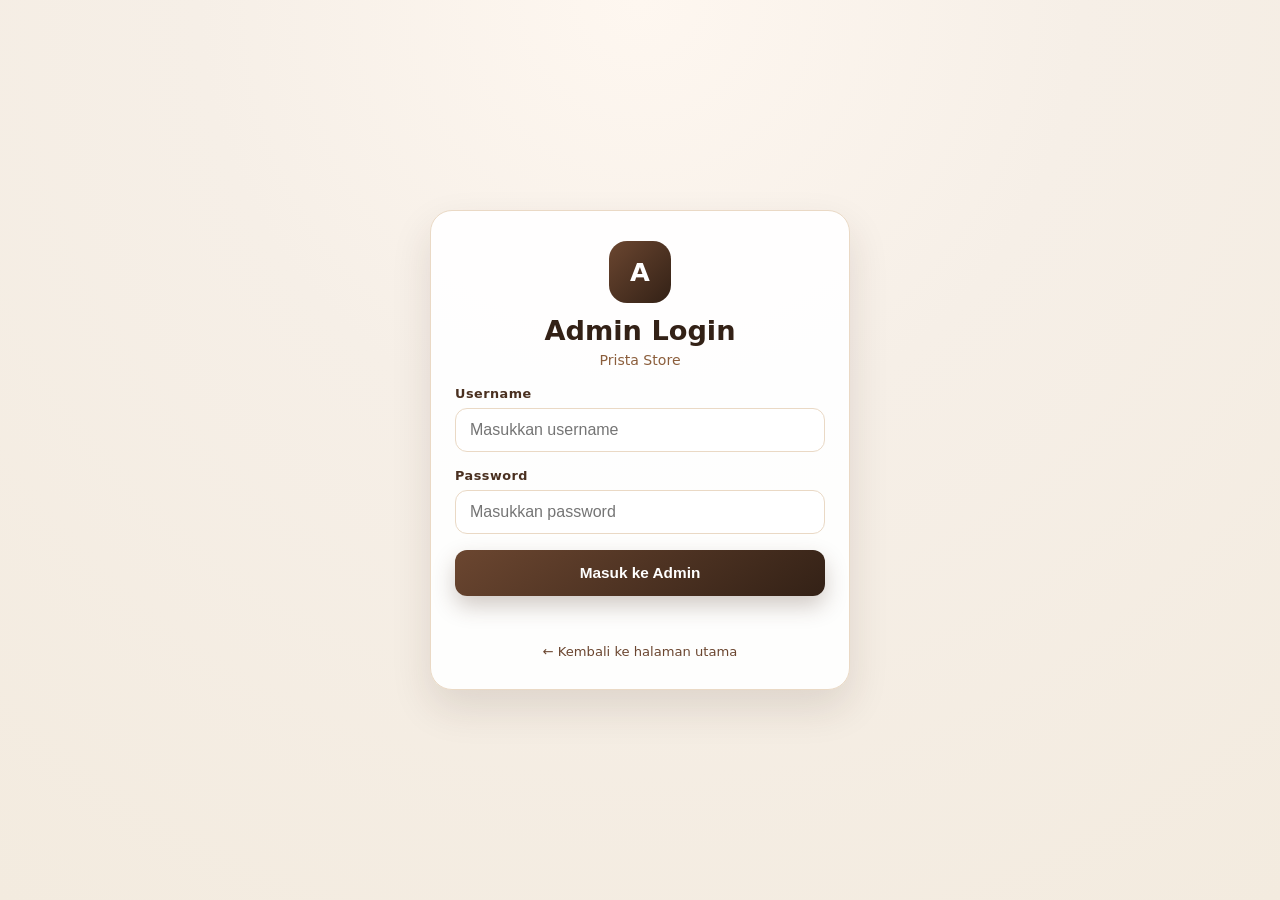
<file: admin.html>
<!DOCTYPE html>
<html lang="id">
<head>
  <meta charset="UTF-8" />
  <meta name="viewport" content="width=device-width, initial-scale=1.0" />
  <title>Admin Prista Store</title>
  <style>
    :root {
      --brown-900:#241610;
      --brown-800:#332116;
      --brown-700:#4A3020;
      --brown-600:#6B4630;
      --brown-500:#8B5E3C;
      --brown-300:#D3B08C;
      --brown-200:#EAD9C5;
      --brown-100:#F6EDE3;
      --cream:#FDF9F4;
      --accent:#C0803C;
      --green:#4E7A4E;
      --red:#A33A2E;
      --shadow: 0 12px 30px rgba(56,35,22,.12);
    }

    * { box-sizing: border-box; }
    body {
      margin: 0;
      font-family: 'Segoe UI', system-ui, sans-serif;
      background: linear-gradient(180deg, #f8f1ea, #fdfaf6);
      color: var(--brown-900);
    }

    .container {
      max-width: 1200px;
      margin: 0 auto;
      padding: 24px 18px 40px;
    }

    .topbar {
      display: flex;
      justify-content: space-between;
      align-items: center;
      gap: 16px;
      margin-bottom: 22px;
      flex-wrap: wrap;
    }

    .title h1 {
      margin: 0;
      font-size: clamp(1.5rem, 2vw, 2.2rem);
      color: var(--brown-800);
    }

    .title p {
      margin: 6px 0 0;
      color: var(--brown-500);
      font-size: .92rem;
    }

    .actions {
      display: flex;
      gap: 10px;
      flex-wrap: wrap;
    }

    button {
      border: none;
      font: inherit;
      cursor: pointer;
      border-radius: 12px;
      padding: 11px 16px;
      font-weight: 700;
      transition: .2s ease;
    }

    .btn-primary {
      background: linear-gradient(145deg, var(--brown-600), var(--brown-800));
      color: #fff;
      box-shadow: 0 10px 26px rgba(74,48,32,.22);
    }

    .btn-secondary {
      background: #fff;
      color: var(--brown-700);
      border: 1.5px solid var(--brown-200);
    }

    .btn-danger {
      background: #fff1ef;
      border: 1px solid #f5d6d2;
      color: var(--red);
    }

    button:hover { transform: translateY(-1px); }

    .summary {
      display: grid;
      grid-template-columns: repeat(4, minmax(160px, 1fr));
      gap: 16px;
      margin-bottom: 20px;
    }

    .card {
      background: #fff;
      border: 1px solid var(--brown-200);
      border-radius: 18px;
      padding: 18px 16px;
      box-shadow: var(--shadow);
    }

    .card small {
      display: block;
      color: var(--brown-500);
      font-size: .72rem;
      text-transform: uppercase;
      letter-spacing: .8px;
      margin-bottom: 8px;
    }

    .card strong {
      font-size: clamp(1.25rem, 2vw, 1.8rem);
      color: var(--brown-800);
    }

    .panel {
      background: #fff;
      border: 1px solid var(--brown-200);
      border-radius: 18px;
      box-shadow: var(--shadow);
      overflow: hidden;
    }

    .panel-head {
      display: flex;
      justify-content: space-between;
      align-items: center;
      gap: 12px;
      padding: 18px 20px;
      border-bottom: 1px solid var(--brown-200);
      flex-wrap: wrap;
    }

    .panel-head h2 {
      margin: 0;
      font-size: 1.1rem;
      color: var(--brown-800);
    }

    .table-wrap {
      overflow-x: auto;
    }

    table {
      width: 100%;
      border-collapse: collapse;
      min-width: 920px;
    }

    th, td {
      padding: 14px 16px;
      border-bottom: 1px solid var(--brown-200);
      text-align: left;
      vertical-align: top;
      font-size: .86rem;
      color: var(--brown-700);
    }

    th {
      background: #f8f0e8;
      color: var(--brown-800);
      font-size: .74rem;
      text-transform: uppercase;
      letter-spacing: .75px;
    }

    tr:last-child td { border-bottom: none; }

    .status {
      display: inline-flex;
      padding: 6px 10px;
      border-radius: 999px;
      font-size: .7rem;
      font-weight: 800;
      letter-spacing: .5px;
      text-transform: uppercase;
    }

    .paid { background:#eaf2ea; color:var(--green); }
    .pending { background:#fbf0e0; color:var(--accent); }
    .cancel { background:#fbeae8; color:var(--red); }

    .empty {
      padding: 40px 20px;
      text-align: center;
      color: var(--brown-500);
      font-size: .95rem;
    }

    @media (max-width: 700px) {
      .summary { grid-template-columns: repeat(2, minmax(140px, 1fr)); }
      .topbar { align-items: flex-start; }
    }

    @media (max-width: 480px) {
      .container { padding-left: 12px; padding-right: 12px; }
      .summary { grid-template-columns: 1fr; }
      .actions { width: 100%; }
      .actions button { flex: 1; }
      .panel-head { padding: 16px; }
    }
  </style>
</head>
<body>
  <div class="container">
    <div class="topbar">
      <div class="title">
        <h1>Admin Prista Store</h1>
        <p>Data pembeli & riwayat pesanan</p>
      </div>
      <div class="actions">
        <button class="btn-secondary" onclick="location.href='index.html'">← Kembali ke Web</button>
        <button class="btn-primary" id="refreshBtn">Refresh Data</button>
        <button class="btn-secondary" id="exportBtn">Export CSV</button>
        <button class="btn-danger" id="clearBtn">Hapus Riwayat</button>
        <button class="btn-secondary" id="logoutBtn">Logout</button>
      </div>
    </div>

    <div class="summary" id="summaryCards"></div>

    <div class="panel">
      <div class="panel-head">
        <h2>Daftar Pembeli</h2>
      </div>
      <div class="table-wrap">
        <table>
          <thead>
            <tr>
              <th>No. Pesanan</th>
              <th>Nama</th>
              <th>WhatsApp</th>
              <th>Jenis</th>
              <th>Pembayaran</th>
              <th>Status</th>
              <th>Total</th>
              <th>Waktu</th>
              <th>Item</th>
            </tr>
          </thead>
          <tbody id="ordersTable"></tbody>
        </table>
      </div>
    </div>
  </div>

  <script>
    const LS_KEY = 'kopiNusantara.orders.v1';

    const isLoggedIn = localStorage.getItem('pristaAdminLoggedIn') === 'true';
    if (!isLoggedIn) {
      window.location.href = 'login.html';
    }

    function logoutAdmin() {
      localStorage.removeItem('pristaAdminLoggedIn');
      localStorage.removeItem('pristaAdminName');
      window.location.href = 'login.html';
    }

    function rupiah(value) {
      return 'Rp ' + Number(value || 0).toLocaleString('id-ID');
    }

    function loadOrders() {
      try {
        const raw = localStorage.getItem(LS_KEY);
        return raw ? JSON.parse(raw) : [];
      } catch (e) {
        return [];
      }
    }

    function saveOrders(orders) {
      localStorage.setItem(LS_KEY, JSON.stringify(orders));
    }

    function statusClass(status) {
      if (status === 'Dibayar' || status === 'Lunas') return 'paid';
      if (status === 'Kedaluwarsa' || status === 'Dibatalkan') return 'cancel';
      return 'pending';
    }

    function renderSummary(orders) {
      const totalRevenue = orders
        .filter(o => o.status !== 'Kedaluwarsa' && o.status !== 'Dibatalkan')
        .reduce((sum, o) => sum + Number(o.total || 0), 0);

      const totalQris = orders
        .filter(o => o.payment === 'QRIS' && (o.status === 'Dibayar' || o.status === 'Lunas'))
        .reduce((sum, o) => sum + Number(o.total || 0), 0);

      const totalCash = orders
        .filter(o => o.payment === 'Tunai' && (o.status === 'Belum Dibayar' || o.status === 'Lunas' || o.status === 'Dibayar'))
        .reduce((sum, o) => sum + Number(o.total || 0), 0);

      const cards = `
        <div class="card">
          <small>Total Revenue</small>
          <strong>${rupiah(totalRevenue)}</strong>
        </div>
        <div class="card">
          <small>QRIS</small>
          <strong>${rupiah(totalQris)}</strong>
        </div>
        <div class="card">
          <small>Tunai</small>
          <strong>${rupiah(totalCash)}</strong>
        </div>
        <div class="card">
          <small>Jumlah Order</small>
          <strong>${orders.length}</strong>
        </div>
      `;

      document.getElementById('summaryCards').innerHTML = cards;
    }

    function renderTable() {
      const orders = loadOrders();
      renderSummary(orders);
      const tbody = document.getElementById('ordersTable');

      if (!orders.length) {
        tbody.innerHTML = `
          <tr>
            <td colspan="9" class="empty">Belum ada data pembeli. Pesanan akan muncul di sini.</td>
          </tr>
        `;
        return;
      }

      tbody.innerHTML = orders.map(order => {
        const items = order.items?.map(item => `${item.qty}x ${item.name}`).join(', ') || '-';
        const date = new Date(order.date || Date.now()).toLocaleString('id-ID', {
          day: '2-digit',
          month: 'short',
          year: 'numeric',
          hour: '2-digit',
          minute: '2-digit'
        });

        return `
          <tr>
            <td><strong>${order.id}</strong></td>
            <td>${order.customer?.name || '-'}</td>
            <td>${order.customer?.phone || '-'}</td>
            <td>${order.customer?.type || '-'}</td>
            <td>${order.payment || '-'}</td>
            <td><span class="status ${statusClass(order.status)}">${order.status || 'Pending'}</span></td>
            <td>${rupiah(order.total)}</td>
            <td>${date}</td>
            <td>${items}</td>
          </tr>
        `;
      }).join('');
    }

    function exportCsv() {
      const orders = loadOrders();
      if (!orders.length) {
        alert('Belum ada data untuk diexport.');
        return;
      }

      const header = ['No. Pesanan', 'Nama', 'WhatsApp', 'Tipe', 'Pembayaran', 'Status', 'Total', 'Waktu'];
      const rows = orders.map(order => [
        order.id,
        order.customer?.name || '',
        order.customer?.phone || '',
        order.customer?.type || '',
        order.payment || '',
        order.status || '',
        order.total || 0,
        new Date(order.date || Date.now()).toLocaleString('id-ID')
      ]);

      const csvContent = [header, ...rows]
        .map(row => row.map(value => '"' + String(value).replace(/"/g, '""') + '"').join(',')).join('\n');

      const blob = new Blob([csvContent], { type: 'text/csv;charset=utf-8;' });
      const url = URL.createObjectURL(blob);
      const a = document.createElement('a');
      a.href = url;
      a.download = 'data-pembeli-prista.csv';
      a.click();
      URL.revokeObjectURL(url);
    }

    function clearHistory() {
      const orders = loadOrders();
      if (!orders.length) {
        alert('Belum ada riwayat untuk dihapus.');
        return;
      }

      const yakin = confirm('Apakah Anda yakin ingin menghapus semua riwayat pesanan?');
      if (!yakin) return;

      localStorage.removeItem(LS_KEY);
      renderTable();
      alert('Riwayat pesanan berhasil dihapus.');
    }

    document.getElementById('refreshBtn').addEventListener('click', renderTable);
    document.getElementById('exportBtn').addEventListener('click', exportCsv);
    document.getElementById('clearBtn').addEventListener('click', clearHistory);
    document.getElementById('logoutBtn').addEventListener('click', logoutAdmin);

    renderTable();
  </script>
</body>
</html>
</file>
